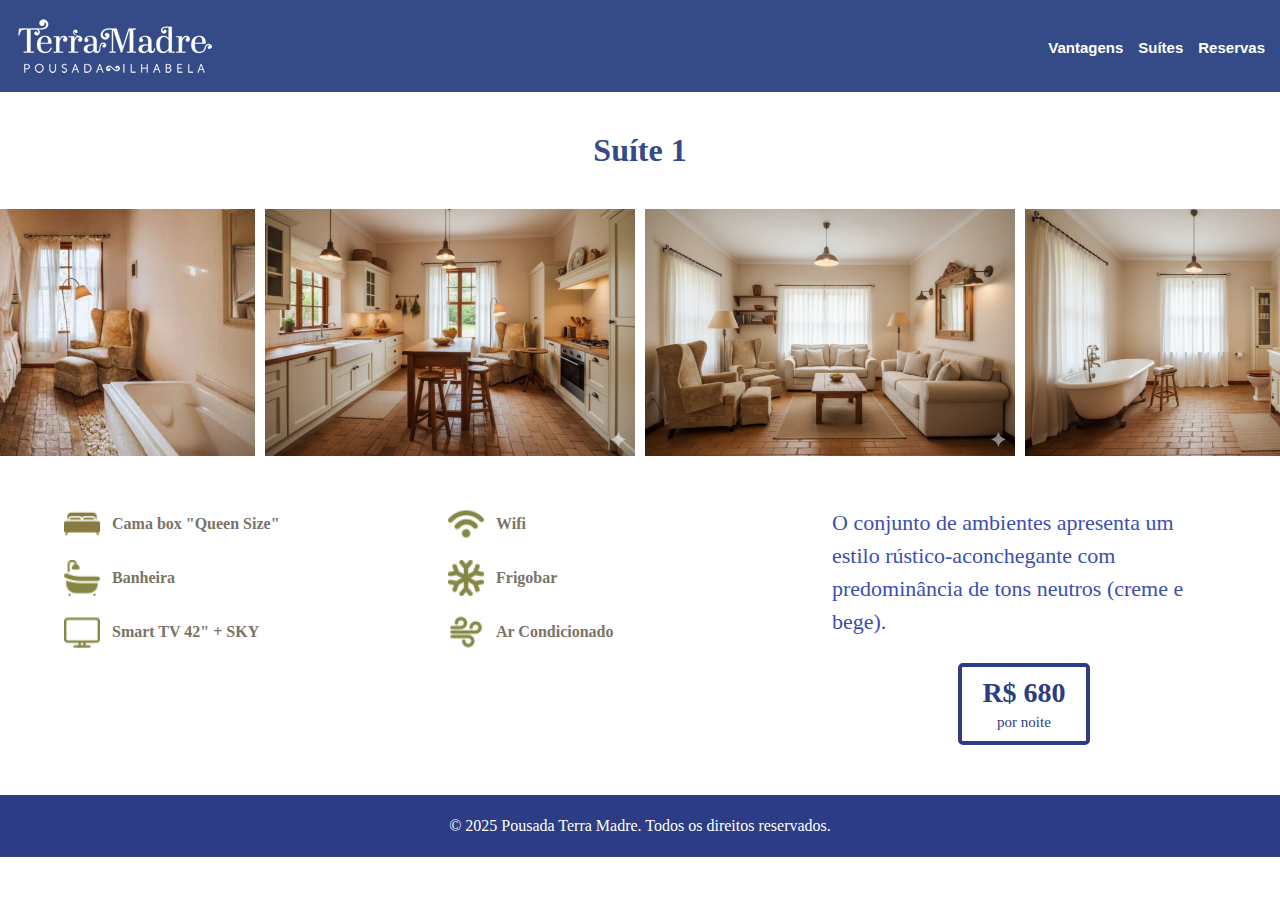
<file: suite1.html>
<!DOCTYPE html>
<html lang="pt-br">
<head>
    <meta charset="UTF-8">
    <title>Pousada Terra Madre</title>
    <link rel="stylesheet" href="style2.css">
</head>
<body>

    <header>
        <img src="./img/logo.png" class="logo">
        <nav>
            <ul>
                <li><a  href="index.html#sobre">Vantagens</a></li>
                <li><a  href="index.html#suites">Suítes</a></li>
                <li><a href="index.html#reserva">Reservas</a></li>
            </ul>
        </nav>
    </header>

   

    <section >
        <h2 class="sobre">Suíte 1</h2>
    </section>

   <section class="suites" >

  <article class="suite">
    <img src="./img/casa1.jpg" alt="Suíte Luxo">
  </article>

  <article class="suite">
    <img src="./img/casa1 (2).png" alt="Suíte Master">
  </article>

  <article class="suite">
    <img src="./img/casa1 (3).png" alt="Suíte Família">
  </article>

  <article class="suite">
    <img src="./img/casa14.png" alt="Suíte Premium">
  </article>
</section>


<section class="sectionicones">

    
    <section>
        <ul>
    <section>
    <ul class="lista">
        <li>
            <img src="./img/cama.png" class="icone">
            Cama box "Queen Size"
        </li>

        <li>
            <img src="./img/banheira.png" class="icone">
            Banheira
        </li>

        <li>
            <img src="./img/monitor-de-tv.png" class="icone">
            Smart TV 42" + SKY
        </li>
    </ul>
    </section>

        </ul>
    </section>

    <section>
        <ul>
              <li>
            <img src="./img/wi-fi.png" class="icone">
            Wifi
        </li>
             <li>
            <img src="./img/flocos-de-neve.png" class="icone">
            Frigobar
        </li>
          <li>
            <img src="./img/vento.png" class="icone">
            Ar Condicionado
        </li>
        </ul>
    </section>

   
    <article>
        <p>
            O conjunto de ambientes apresenta um estilo rústico-aconchegante
            com predominância de tons neutros (creme e bege).
        </p>

        <section class="sectionpreco">
    <article class="caixa-preco">
                <h2>R$ 680</h2>
                <span>por noite</span>
            </article>
        </section>
    </article>

</section>


<footer>
    © 2025 Pousada Terra Madre. Todos os direitos reservados.
</footer>

</body>
</html>
</file>
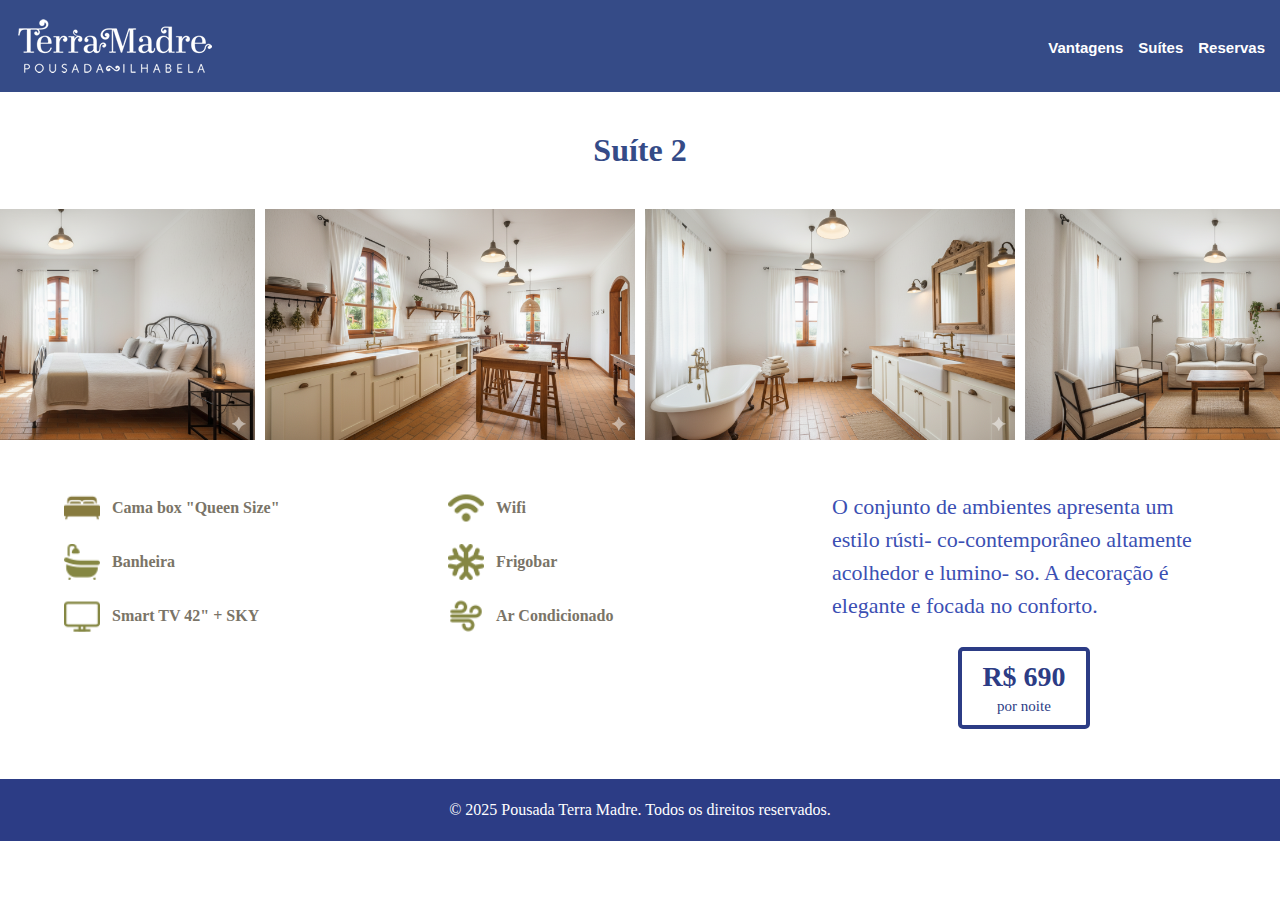
<file: suite2.html>
<!DOCTYPE html>
<html lang="pt-br">
<head>
    <meta charset="UTF-8">
    <title>Pousada Terra Madre</title>
    <link rel="stylesheet" href="style2.css">
</head>
<body>

    <header>
        <img src="./img/logo.png" class="logo">
        <nav>
            <ul>
                <li><a href="index.html#sobre">Vantagens</a></li>
                <li><a  href="index.html#suites">Suítes</a></li>
                <li><a href="index.html#reserva">Reservas</a></li>
            </ul>
        </nav>
    </header>

   

    <section >
        <h2 class="sobre">Suíte 2</h2>
    </section>

   <section class="suites" >

  <article class="suite">
    <img src="./img/casa2.png" alt="Suíte Luxo">
    
  </article>

  <article class="suite">
    <img src="./img/casa2 (2).png" alt="Suíte Master">
   
  </article>

  <article class="suite">
    <img src="./img/casa2 (3).png" alt="Suíte Família">
  </article>

  <article class="suite">
    <img src="./img/casa2 (4).png" alt="Suíte Premium">
  </article>
</section>


<section class="sectionicones">

    <!-- COLUNA 1 -->
    <section>
        <ul>
           <section>
    <ul class="lista">
        <li>
            <img src="./img/cama.png" class="icone">
            Cama box "Queen Size"
        </li>

        <li>
            <img src="./img/banheira.png" class="icone">
            Banheira
        </li>

        <li>
            <img src="./img/monitor-de-tv.png" class="icone">
            Smart TV 42" + SKY
        </li>
    </ul>
</section>

        </ul>
    </section>

    <!-- COLUNA 2 -->
    <section>
        <ul>
              <li>
            <img src="./img/wi-fi.png" class="icone">
            Wifi
        </li>
             <li>
            <img src="./img/flocos-de-neve.png" class="icone">
            Frigobar
        </li>
          <li>
            <img src="./img/vento.png" class="icone">
            Ar Condicionado
        </li>
        </ul>
    </section>

    <!-- COLUNA 3 -->
    <article>
        <p>
            O conjunto de ambientes apresenta um estilo rústi-
co-contemporâneo altamente acolhedor e lumino-
so. A decoração é elegante e focada no conforto.
        </p>

        <section class="sectionpreco">
    <article class="caixa-preco">
                <h2>R$ 690</h2>
                <span>por noite</span>
            </article>
        </section>
    </article>

</section>


<footer>
    © 2025 Pousada Terra Madre. Todos os direitos reservados.
</footer>

</body>
</html>
</file>
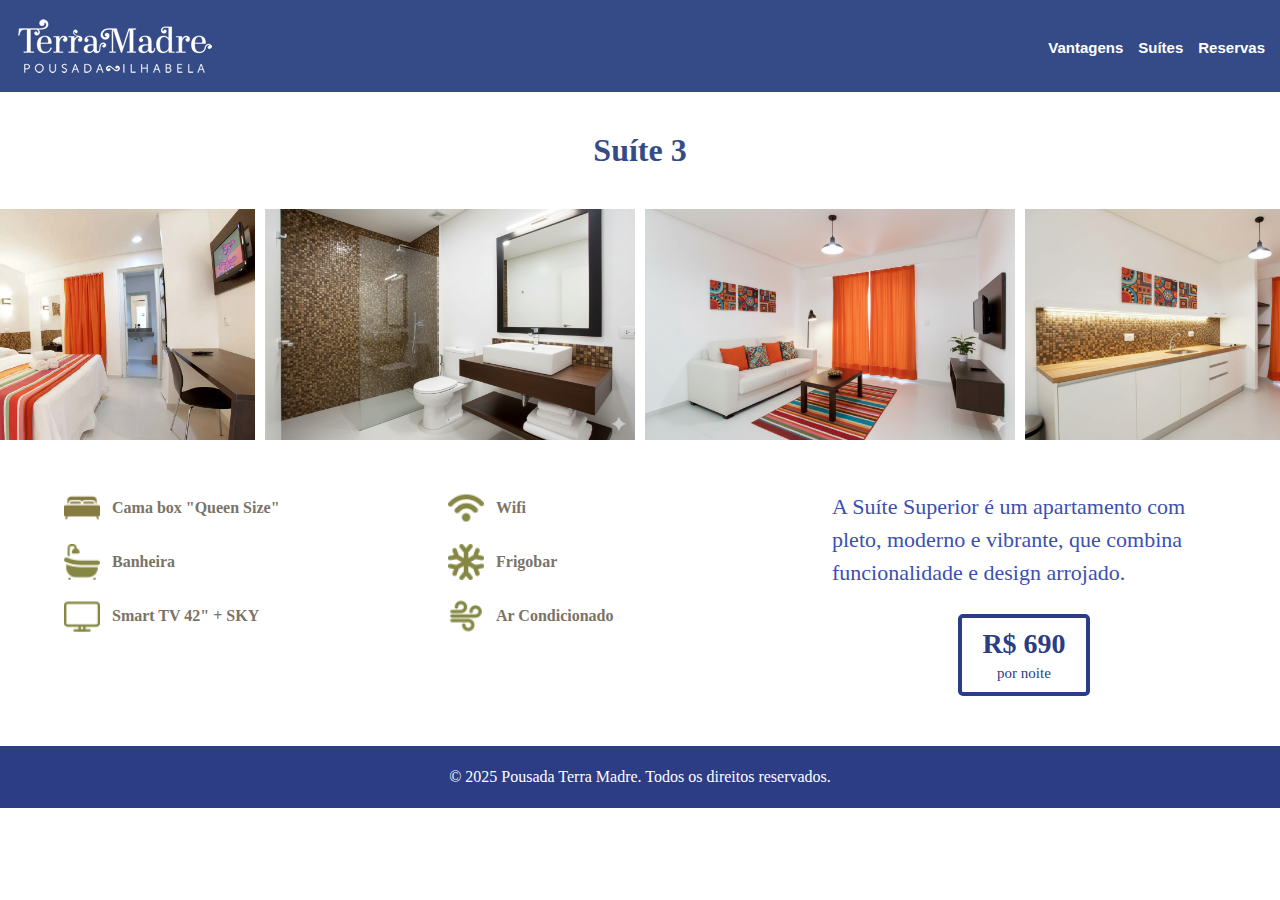
<file: suite3.html>
<!DOCTYPE html>
<html lang="pt-br">
<head>
    <meta charset="UTF-8">
    <title>Pousada Terra Madre</title>
    <link rel="stylesheet" href="style2.css">
</head>
<body>

    <header>
        <img src="./img/logo.png" class="logo">
        <nav>
            <ul>
                <li><a href="index.html#sobre">Vantagens</a></li>
                <li><a  href="index.html#suites">Suítes</a></li>
                <li><a href="index.html#reserva">Reservas</a></li>
            </ul>
        </nav>
    </header>

   

    <section >
        <h2 class="sobre">Suíte 3</h2>
    </section>

   <section class="suites" >

  <article class="suite">
    <img src="./img/casacerta.jpg" alt="Suíte Luxo">
    
  </article>

  <article class="suite">
    <img src="./img/casa3 (3).png" alt="Suíte Master">
   
  </article>

  <article class="suite">
    <img src="./img/casa3.png" alt="Suíte Família">
  </article>

  <article class="suite">
    <img src="./img/casa3 (2).png" alt="Suíte Premium">
  </article>
</section>


<section class="sectionicones">

    <!-- COLUNA 1 -->
    <section>
        <ul>
           <section>
    <ul class="lista">
        <li>
            <img src="./img/cama.png" class="icone">
            Cama box "Queen Size"
        </li>

        <li>
            <img src="./img/banheira.png" class="icone">
            Banheira
        </li>

        <li>
            <img src="./img/monitor-de-tv.png" class="icone">
            Smart TV 42" + SKY
        </li>
    </ul>
</section>

        </ul>
    </section>

    <!-- COLUNA 2 -->
    <section>
        <ul>
              <li>
            <img src="./img/wi-fi.png" class="icone">
            Wifi
        </li>
             <li>
            <img src="./img/flocos-de-neve.png" class="icone">
            Frigobar
        </li>
          <li>
            <img src="./img/vento.png" class="icone">
            Ar Condicionado
        </li>
        </ul>
    </section>

    <!-- COLUNA 3 -->
    <article>
        <p>
           A Suíte Superior é um apartamento com
pleto, moderno e vibrante, que combina
funcionalidade e design arrojado.
        </p>

        <section class="sectionpreco">
    <article class="caixa-preco">
                <h2>R$ 690</h2>
                <span>por noite</span>
            </article>
        </section>
    </article>

</section>


<footer>
    © 2025 Pousada Terra Madre. Todos os direitos reservados.
</footer>

</body>
</html>
</file>
<file: style2.css>
* {
    margin: 0;
    padding: 0;
    box-sizing: border-box;
    
}



header {
    background-color: #354b87;
    color: white;
    display: flex;
    justify-content: space-between;
    align-items: center;
    padding: 15px;
}

.logo {
    font-size: 20px;
    font-weight: bold;
}

nav ul {
    list-style: none;
    display: flex;
}

nav ul li a {
    color: white;
    text-decoration: none;
    margin-left: 15px;
    font-size: 15px;
    padding-top: 20px;   /* empurra o texto para baixo */
    display: inline-block; /* permite aplicar padding corretamente */
    font-family: Arial, Helvetica, sans-serif;
}



.sobre{
    text-align: center;
    margin-top: 40px;
    font-weight: bold;
    font-size: xx-large;
    color: #354b87;
}


.suites {
  display: flex;
  justify-content: center;
  gap: 10px;                 
  margin-top: 40px;      
}


.suite img {
  width: 370px;             
  height: auto;
  display: block;
  transition: transform 0.3s ease; 
}

.suite img:hover {
    transform: scale(1.08); 
}


.sectionicones {
    display: grid;
    grid-template-columns: 1fr 1fr 1fr;
    width: 90%;
    margin: 50px auto;
}


ul li {
    display: flex;
    align-items: center;
    gap: 12px;
    margin-bottom: 18px;
    color: #7a7467;
    font-weight: bold;
}

.icone {
    width: 36px;
    height: 36px;
    border-radius: 5px;
}


/*********************/
article p {
    font-size: 22px;
    color: #3b4fb3;
    line-height: 1.5;
}

/***************************/
.sectionpreco {
    display: flex;
    justify-content: center;
    margin-top: 25px;
}

.caixa-preco {
    border: 4px solid #2c3c85;
    padding: 10px 20px;
    text-align: center;
    border-radius: 5px;
    transition: transform 0.3s ease, box-shadow 0.3s ease;
}

.caixa-preco:hover {
    transform: scale(1.08); 
    box-shadow: 0 0 15px rgba(44, 60, 133, 0.4); 
}

.caixa-preco h2 {
    font-size: 28px;
    color: #2c3c85;
}

.caixa-preco span {
    display: block;
    margin-top: 5px;
    font-size: 15px;
    color: #2c3c85;
}

/*********************/
footer {
    background: #2c3c85;
    color: white;
    text-align: center;
    padding: 22px;
    margin-top: 40px;
}


/*responsivo*/
@media (max-width: 768px) {
    header {
        flex-direction: column;
        text-align: center;
        gap: 10px;
    }

    nav ul {
        flex-direction: column;
        gap: 8px;
    }

    .suites {
        flex-direction: column;
        align-items: center;
    }

    .suite img {
        width: 90%;
        justify-content: center;
    }

    .sectionicones {
        grid-template-columns: 1fr;
    }

    article p {
        text-align: center;
        font-size: 18px;
        padding: 0 15px;
    }

    .caixa-preco {
        width: 70%;
        margin: auto;
    }
}
</file>
